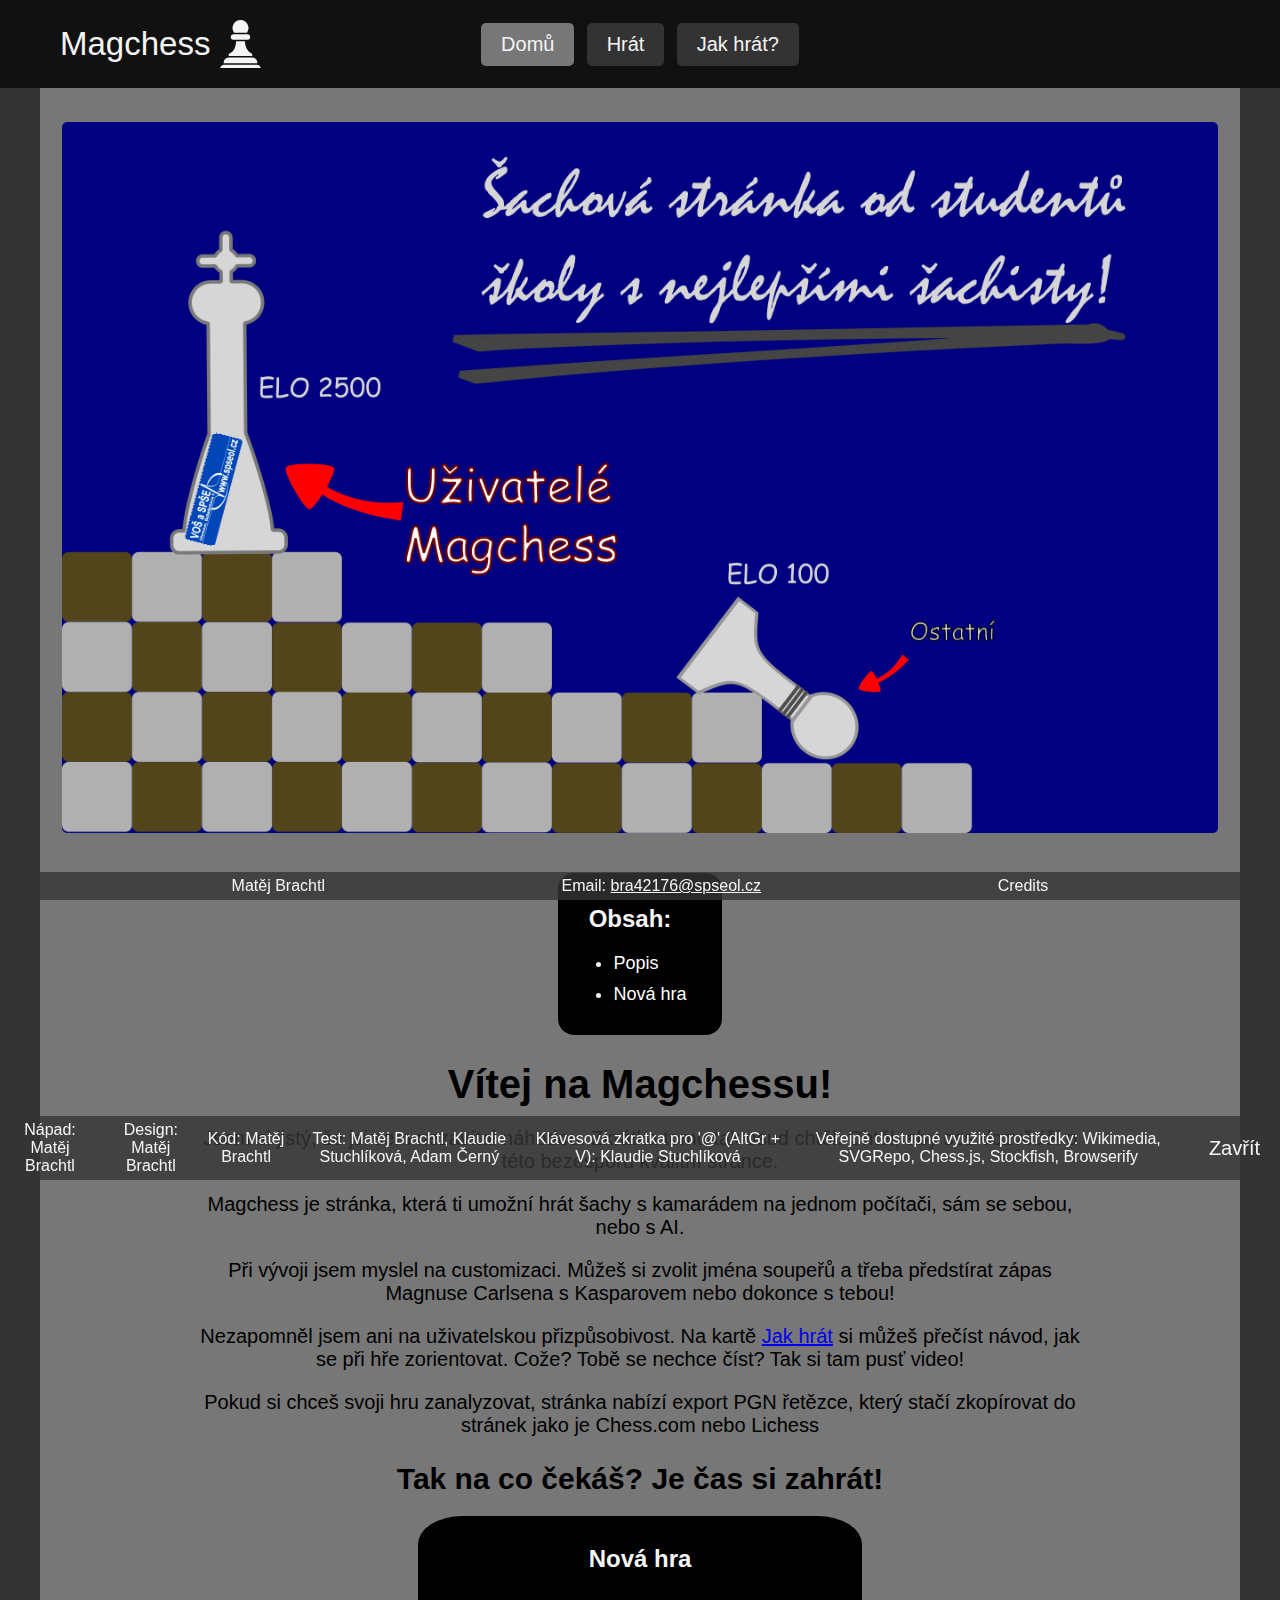
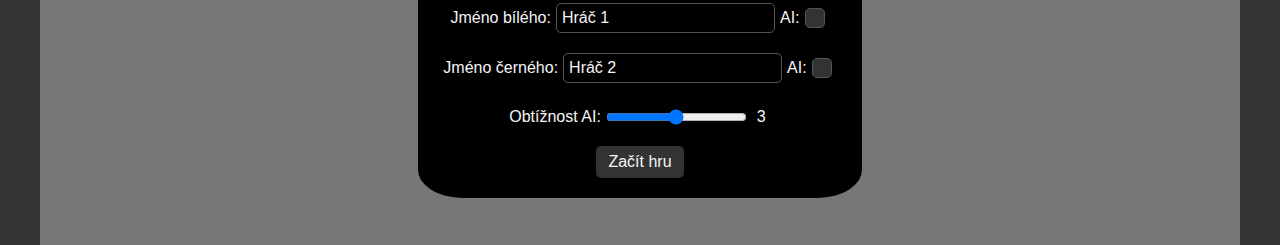
<file: index.html>
<!DOCTYPE html>
<html lang="en">
<head>
    <meta charset="UTF-8">
    <meta name="viewport" content="width=device-width, initial-scale=1.0">
    <title>Magchess</title>
    <link rel="stylesheet" href="style.css">
    <link rel="icon" href="https://www.svgrepo.com/show/48724/pawn.svg" type="image/x-icon">
    <link rel="stylesheet" href="responzivita.css">
</head>
<body>
    <header>
        <span>Magchess</span>
        <svg id="Layer_1" data-name="Layer 1" xmlns="http://www.w3.org/2000/svg" viewBox="0 0 104.38 122.88"><defs><style>.cls-1{fill-rule:evenodd;}</style></defs><title>chess-pawn</title><path class="cls-1" d="M35.73,32.57a20.45,20.45,0,1,1,32.91,0Zm35.06,3.88a7.1,7.1,0,0,1,6.17,7h0a7.11,7.11,0,0,1-6.61,7.06H34a7.1,7.1,0,0,1-6.6-7.06h0a7.1,7.1,0,0,1,6.17-7ZM63.33,54.4c.91,14.57,6,26.07,18.75,31.85V91.6H22.3V86.25c12-3.8,17.68-15,18.73-31.85ZM82.39,95.45a14.39,14.39,0,0,1,12.67,14.23v.22H9.32v-.22A14.39,14.39,0,0,1,22,95.45l.31,0H82.08l.31,0ZM94.9,113.77a12,12,0,0,1,9.48,9.11H0a12,12,0,0,1,9.47-9.11Z"/></svg>
        <div id="heading-buttons">
            <button id="home" class="selected">Domů</button>
            <button id="game"><a href="./game.html">Hrát</a></button>
            <button id="howto"><a href="./tutorial.html">Jak hrát?</a></button>
        </div>
    </header>
    <main id="pageI">
        <section id="uvod-obsah">
            <img src="websletak.png" alt="letak">
            <section class="game" id="obsah-box">
                <div id="obsah">
                    <h2>Obsah:</h2>
                    <ul>
                        <li><a href="#text">Popis</a></li>
                        <li><a href="#new-game">Nová hra</a></li>
                    </ul>
                </div>
            </section>
        </section>
        <section id="text">
            <h1>Vítej na Magchessu!</h1>
            <p>Jsem si jistý, že jsi sem nezavítal náhodou. Zkrátka tomu tak osud chtěl. Chtěl, aby ses dozvěděl o této bezesporu kvalitní stránce.</p>
            <p>Magchess je stránka, která ti umožní hrát šachy s kamarádem na jednom počítači, sám se sebou, nebo s AI.</p>
            <p>Při vývoji jsem myslel na customizaci. Můžeš si zvolit jména soupeřů a třeba předstírat zápas Magnuse Carlsena s Kasparovem nebo dokonce s tebou!</p>
            <p>Nezapomněl jsem ani na uživatelskou přizpůsobivost. Na kartě <a href="tutorial.html">Jak hrát</a> si můžeš přečíst návod, jak se při hře zorientovat. Cože? Tobě se nechce číst? Tak si tam pusť video!</p>
            <p>Pokud si chceš svoji hru zanalyzovat, stránka nabízí export PGN řetězce, který stačí zkopírovat do stránek jako je Chess.com nebo Lichess</p>
            <h2>Tak na co čekáš? Je čas si zahrát!</h2>
        </section>
        <section class="new game">
            <h2>Nová hra</h2>
            <div id="new-game">
                <div id="player1" class="new-game-parts">
                    Jméno bílého:
                    <input type="text" value="Hráč 1">
                    AI: <input type="checkbox" class="aiChBox">
                </div>
                <div id="player2" class="new-game-parts">
                    Jméno černého:
                    <input type="text" value="Hráč 2">
                    AI: <input type="checkbox" class="aiChBox">
                </div>
                <div id="difficulty" class="new-game-parts">
                    Obtížnost AI:
                    <!-- moving button -->
                    <input type="range" min="1" max="5" value="3" oninput="document.getElementById('difficulty-value').textContent = value">
                    <span id="difficulty-value">3</span>
                </div>
                <button onclick="newGame()">Začít hru</button>
            </form>
        </section>
    </main>
    <footer>
        <!-- kontaktní info, credits -->
        <p>Matěj Brachtl</p>
        <p>Email: <a href="mailto:bra42176@spseol.cz">bra42176@spseol.cz</a></p>
        <p onclick="creditsShow()" style="cursor: pointer;">Credits</p>
    </footer>
    <footer id="credits-footer">
        <p>Nápad: Matěj Brachtl</p>
        <p>Design: Matěj Brachtl</p>
        <p>Kód: Matěj Brachtl</p>
        <p>Test: Matěj Brachtl, Klaudie Stuchlíková, Adam Černý</p>
        <p>Klávesová zkratka pro '@' (AltGr + V): Klaudie Stuchlíková</p>
        <p>Veřejně dostupné využité prostředky: Wikimedia, SVGRepo, Chess.js, Stockfish, Browserify</p>
        <button onclick="creditsHide()">Zavřít</button>
    </footer>
    <script src="script.js"></script>
</body>
</html>
</file>
<file: style.css>
:root{
    --game-height: 457.6px
}

*{
    font-family: sans-serif;
}

header{
    position: fixed;
    top: 0;
    left: 0;
    padding: 20px 60px;
    background-color: #111;
    color: whitesmoke;
    width: 100vw;
    font-size: 33px;
    display: flex;
    align-items: center;
    z-index: 100;
}
header svg{
    width: 41px;
    fill: whitesmoke;
    margin-left: 10px;
}
#heading-buttons{
    display: flex;
    align-content: center;
    justify-content: space-around;
    position: absolute;
    left: calc(50vw - 165px);
    width: 330px;
}
#heading-buttons button{
    padding: 10px 20px;
    background-color: #333;
    color: whitesmoke;
    border: none;
    border-radius: 5px;
    cursor: pointer;
    font-size: 20px;
    transition: 0.5s;
}
#heading-buttons button:hover{
    background-color: #555;
}
#heading-buttons button:active{
    background-color: #777;
}
.selected{
    background-color: #777 !important;
    
}
main{
    padding: 15px 40px 46.8px;
    background-color: rgb(119, 119, 119);
}

#page1{
    display: flex;
    justify-content: space-evenly;
    align-items: center;
}

body{
    text-align: center;
    margin: 80px 40px 0px;
    /* background-color: #333; */
    background-color: rgb(119, 119, 119);
    height: -webkit-fill-available;
    -ms-overflow-style: none;  /* IE and Edge */
    scrollbar-width: none;  /* Firefox */
}

body::-webkit-scrollbar{
    display: none;
}

html{
    scroll-behavior: smooth;
    background-color: #333;
    height: 100%;
    overflow: auto;
}

section.game{
    background-color: black;
    width: fit-content;
    padding: 30px;
    border-radius: 10%;
    color: whitesmoke;
    padding-bottom: 12px;
}

section.player-info{
    height: var(--game-height);
    width: 225px;
}

#basic-info{
    display: flex;
    justify-content: center;
    align-items: center;
    margin-bottom: 15px;
}

#basic-info svg{
    width: 75px;
    fill: whitesmoke;
    height: min-content;
}
#basic-info img{
    width: 75px;
    height: min-content;
}

#basic-info input{
    height: 30px;
    /* It has to not appear as input */
    background-color: transparent;
    border: none;
    color: whitesmoke;
    font-size: 30px;
    max-width: 50%;
    
}
#basic-info input:focus{
    outline: none;
}

.na-tahu{
    background-color: #05008a;
    color: whitesmoke;
    padding: 2px 0;
    text-align: center
}
.na-tahu.no{
    opacity: 0.4;
}

#piece-gain h4{
    margin-left: 12px;
    margin-bottom: 5px;
}

#piece-gain li{
    list-style-type: none;
    margin-top: 5px;
}
.cb-tools{
    display: flex;
    justify-content: space-between;
    align-items: center;
}

#protocol-line{
    margin: 0;
    text-align: center;
}

.cb-tools button{
    padding: 2px 3px 0;
    background-color: #444;
    color: whitesmoke;
    border: none;
    border-radius: 5px;
    cursor: pointer;
    font-size: 18px;
    transition: 0.2s;
}

.cb-tools button:hover{
    background-color: #666;
}

.pgn-fen {
    display: flex;
    justify-content: space-around;
    align-items: center;
    padding-top: 10px;
}
.pgn-fen button{
    background-color: transparent;
    outline: none;
    border: none;
    color: whitesmoke;
}
.pgn-fen button:hover{
    color: #666;
    cursor: pointer;
}

#heading-buttons a{
    color: whitesmoke;
    text-decoration: none;
    outline: none;
}
a{
    outline: none;
}

/* homepage */
#pageI, #page2{
    text-align: center;
    display: flex;
    flex-direction: column;
    justify-content: center;
    align-items: center;
}

#piece-gain{
    text-align: left;
}

footer{
    position: fixed;
    bottom: 0;
    left: 0;
    background-color: #353535cb;
    color: whitesmoke;
    width: 100%;
    /* font-size: 20px; */
    display: flex;
    align-items: center;
    justify-content: space-evenly;
    z-index: 100;
}

footer p{
    margin: 5px;
}

footer a{
    color: whitesmoke;
    /* text-decoration: none; */
}

#credits-footer{
    bottom: -280px;
    z-index: 99;
    transition: 0.5s;
}
#credits-footer.opened{
    bottom: 28.3px;
}

footer button{
    padding: 10px 20px;
    background-color: transparent;
    color: whitesmoke;
    border: none;
    cursor: pointer;
    font-size: 20px;
    transition: 0.5s;
}
footer button:hover{
    background-color: #555;
}

img{
    user-select: none;
    -webkit-user-drag: none;
}


#new-game{
    display: flex;
    flex-direction: column;
    align-items: center;
    justify-content: center;
    margin-top: 20px;
}
#new-game *{
    margin: 5px;
}

.new.game{
    padding: 10px 20px 15px;
}

.new-game-parts{
    display: flex;
    justify-content: center;
    align-items: center;
}

.new-game-parts input{
    margin-left: 10px;
    background-color: transparent;
    border: #555 solid 1px;
    font-size: inherit;
    color: whitesmoke;
    padding: 5px;
    border-radius: 5px;
}

.new.game button{
    background-color: #333;
    color: whitesmoke;
    border: none;
    cursor: pointer;
    padding: 7px 12px;
    border-radius: 5px;
    transition: 0.5s;
    font-size: medium;
}
.new.game button:hover{
    background-color: #555;
}

input[type="checkbox"]{
    width: 20px;
    height: 20px;
    background-color: #333;
    border: #555 solid 1px;
    cursor: pointer;
    appearance: none;
}

input[type="checkbox"]:checked{
    background-color: #555fff;
}

#pageI{
    margin-top: 20px;
    padding-top: 42px;
}

/* index html */
#pageI img{
    max-height: 79vh;
    margin-bottom: 40px;
    max-width: 100vw;
}

section#text h1{
    font-size: 40px;
    margin-bottom: 20px;
}
section#text p{
    font-size: 20px;
    margin-bottom: 20px;
}
section#text h2{
    font-size: 30px;
    margin-bottom: 20px;
}
section#text{
    width: 80%;
}

section#uvod-obsah{
    display: flex;
    justify-content: space-evenly;
    align-items: center;
    flex-direction: column;
}

#obsah ul{
    text-align: left;
    font-size: 18px;
}
#obsah a{
    color: white;
    text-decoration: none;
}
#obsah a:hover{
    color: #aaa;
}
#obsah li{
    margin: 10px 0;
}
#obsah{
    margin-right: 20px;
}
#obsah-box{
    padding: 12px 15px;
}

#page2 ul{
    list-style-type: none;
    padding: 0 10px 10px;
    margin: 0;
    display: inline-block;
}
#page2 ul#obsah-tutorial{
    border: solid 1px black;
}
#page2 li{
    margin: 5px 0 0;
}
#page2 a{
    text-decoration: none;
    color: #05005a;
    font-size: 17px;
}
#page2 a:hover{
    color: #555bbb;
}
#page2 ul h2{
    margin-top: 15px;
}
</file>
<file: responzivita.css>
@media (max-width: 1200px){
    body{
        margin: 80px 0px 0px;
        /* background-color: #333; */
        background-color: rgb(119, 119, 119);
        height: -webkit-fill-available;
    }
}
@media (max-width: 1116px){
    .player-info #piece-gain{
        display: none;
    }
    .player-info{
        display: flex;
        flex-direction: column;
        justify-content: center;
        align-items: normal;
        margin-bottom: 0px;
        width: 155px !important;
        padding: 5px !important;
    }
    .player-info #basic-info{
        flex-direction: column;
    }
    .player-info #basic-info input{
        text-align: center;
    }
}
@media (max-width: 880px){
    .player-info{
        display: none;
    }
}

@media (max-width: 855px){
    #heading-buttons{
        right: 130px;
        left: unset;
    }
}

@media (max-width: 550px) {
    #heading-buttons{
        right: unset;
        left: calc(50vw - 165px);
    }
    header span, header svg{
        color: transparent;
        fill: transparent;
    }
    main {
        padding-left: 0;
        padding-right: 0;
    }
}

@media (max-width: 470px){
    section.game{
        padding: 15px;
        border-radius: 1%;
    }
}

/* 440px */
@media (max-width: 440px){
    .chessboard div {
        width: 40px;
        height: 40px;
    }
}

@media (max-width: 700px){
    #credits-footer.opened{
        flex-direction: column;
        top: 88px ;
    }
}

@media (max-width: 790px){
    iframe{
        display: none;
    }
    #video-link{
        display: block !important;
    }
}

@media (max-width: 400px){
    .new.game{
        width: 100vw;
        padding-left: 0;
        padding-right: 0;
    }
}
</file>
